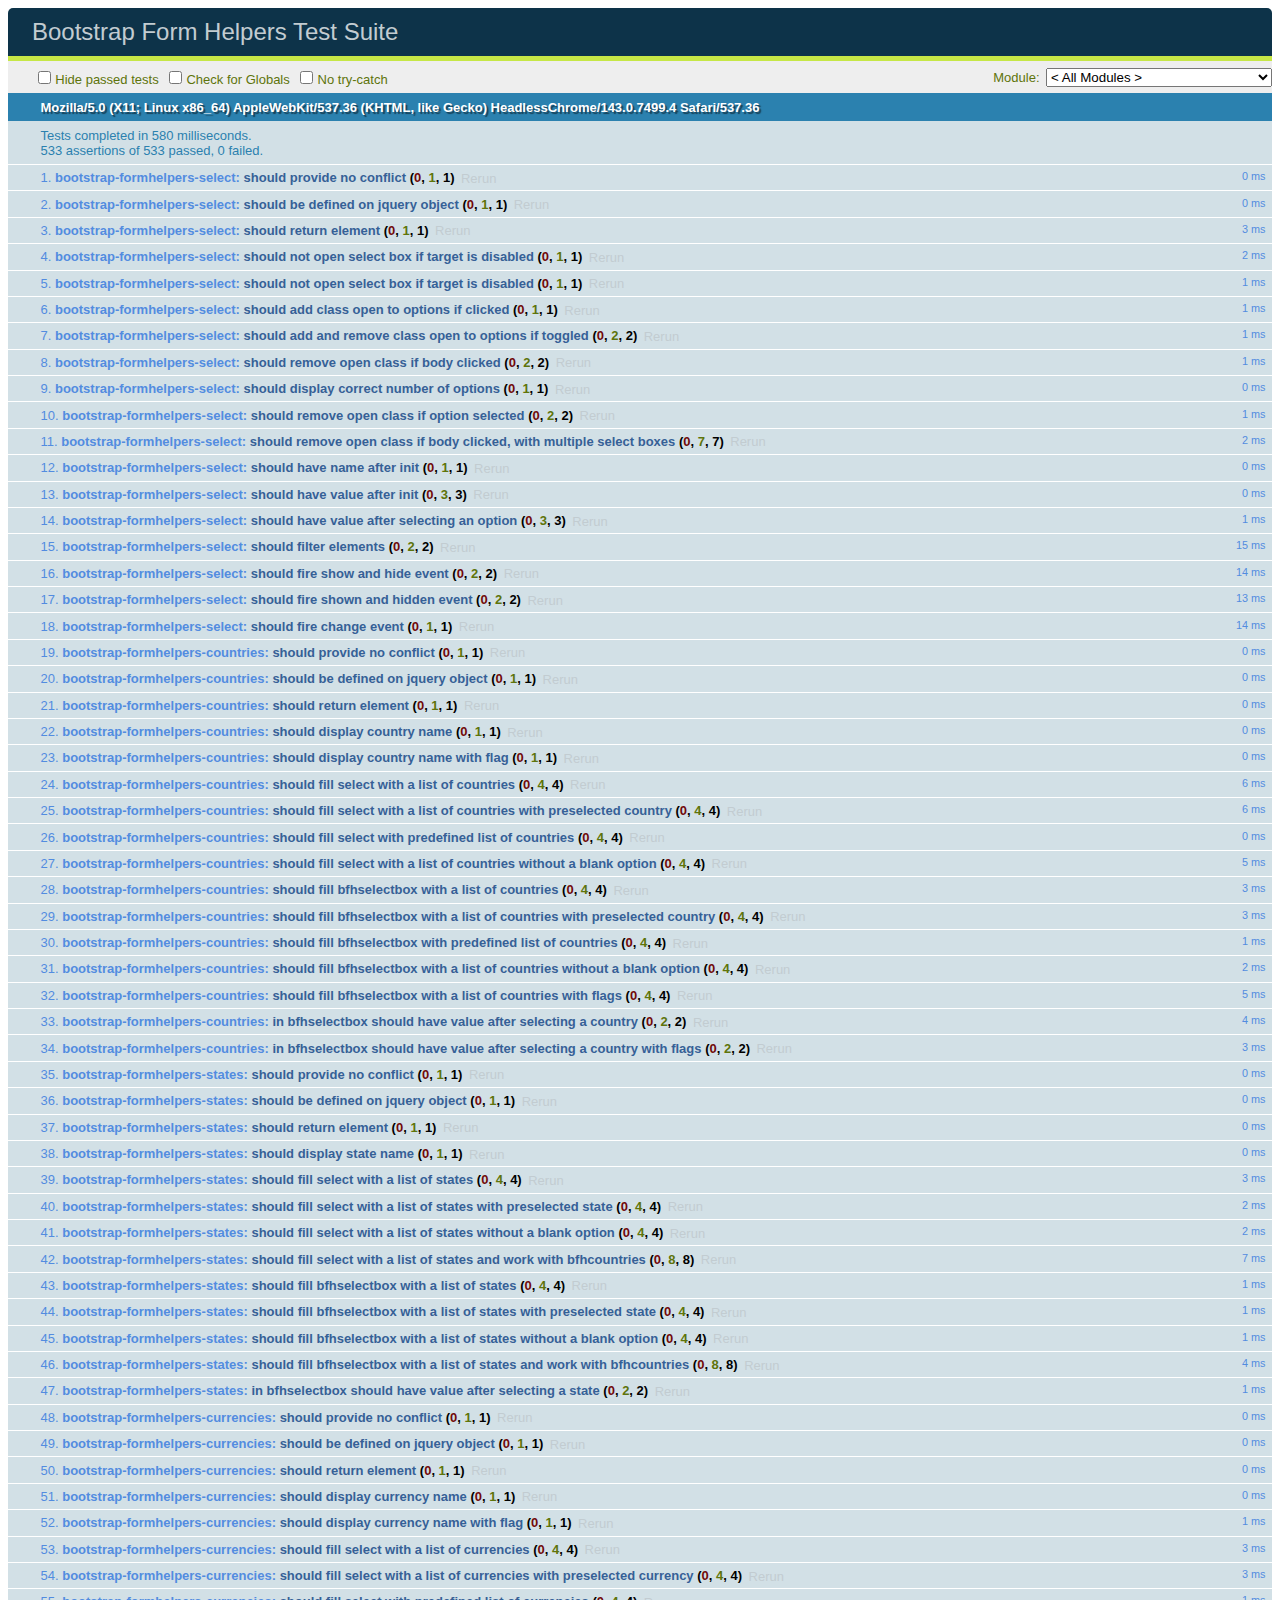
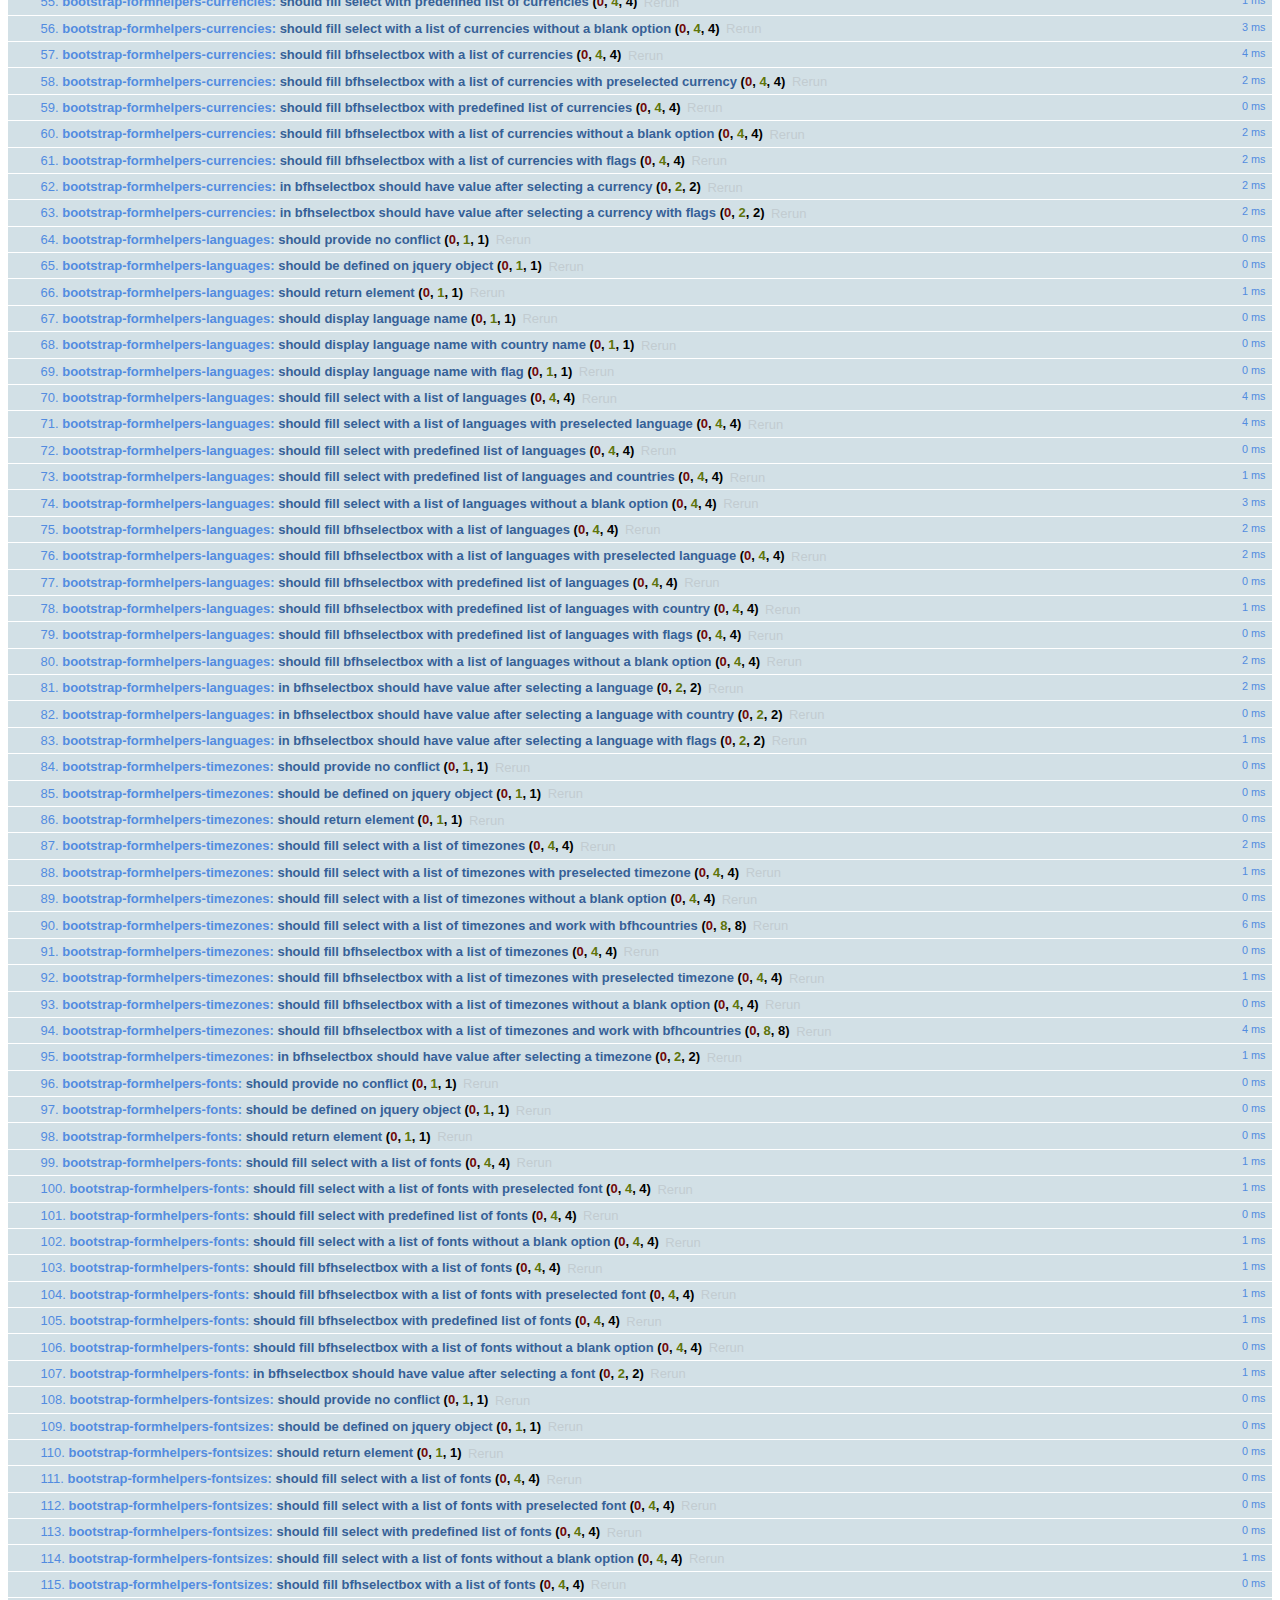
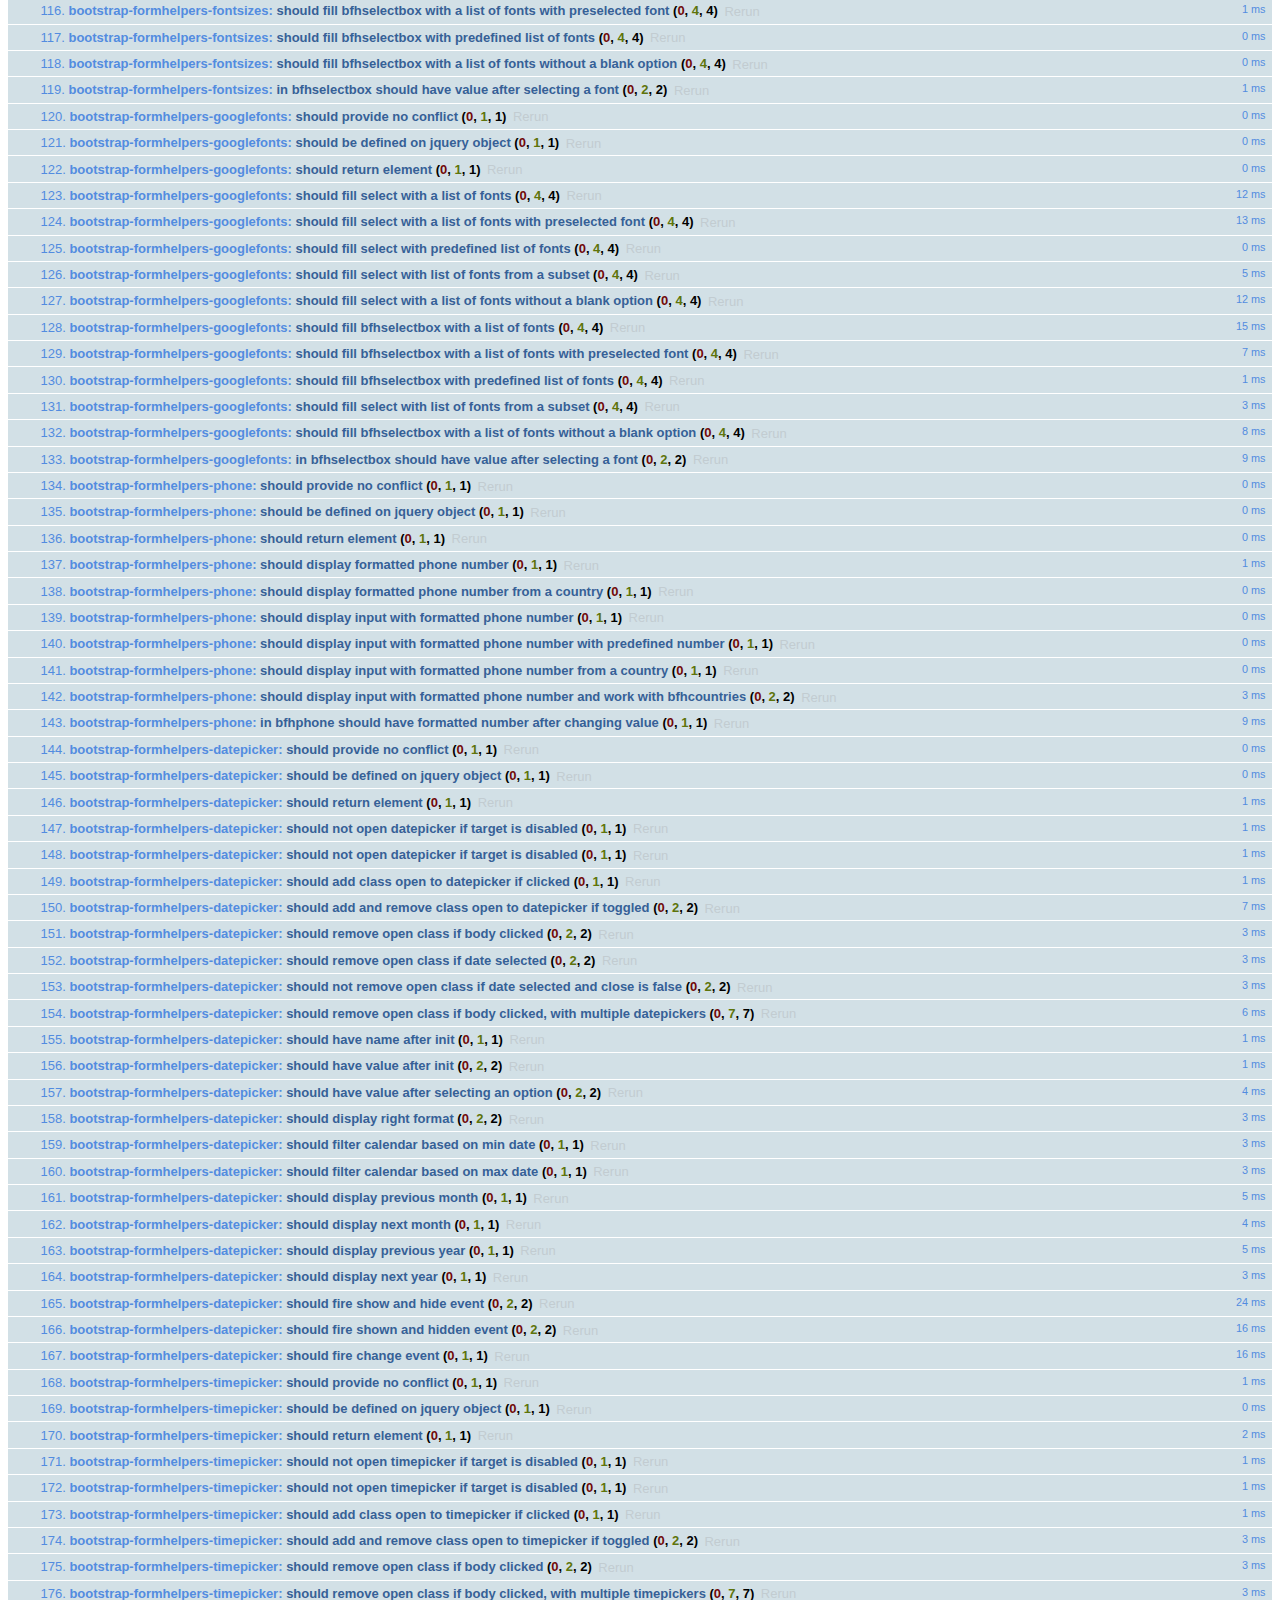
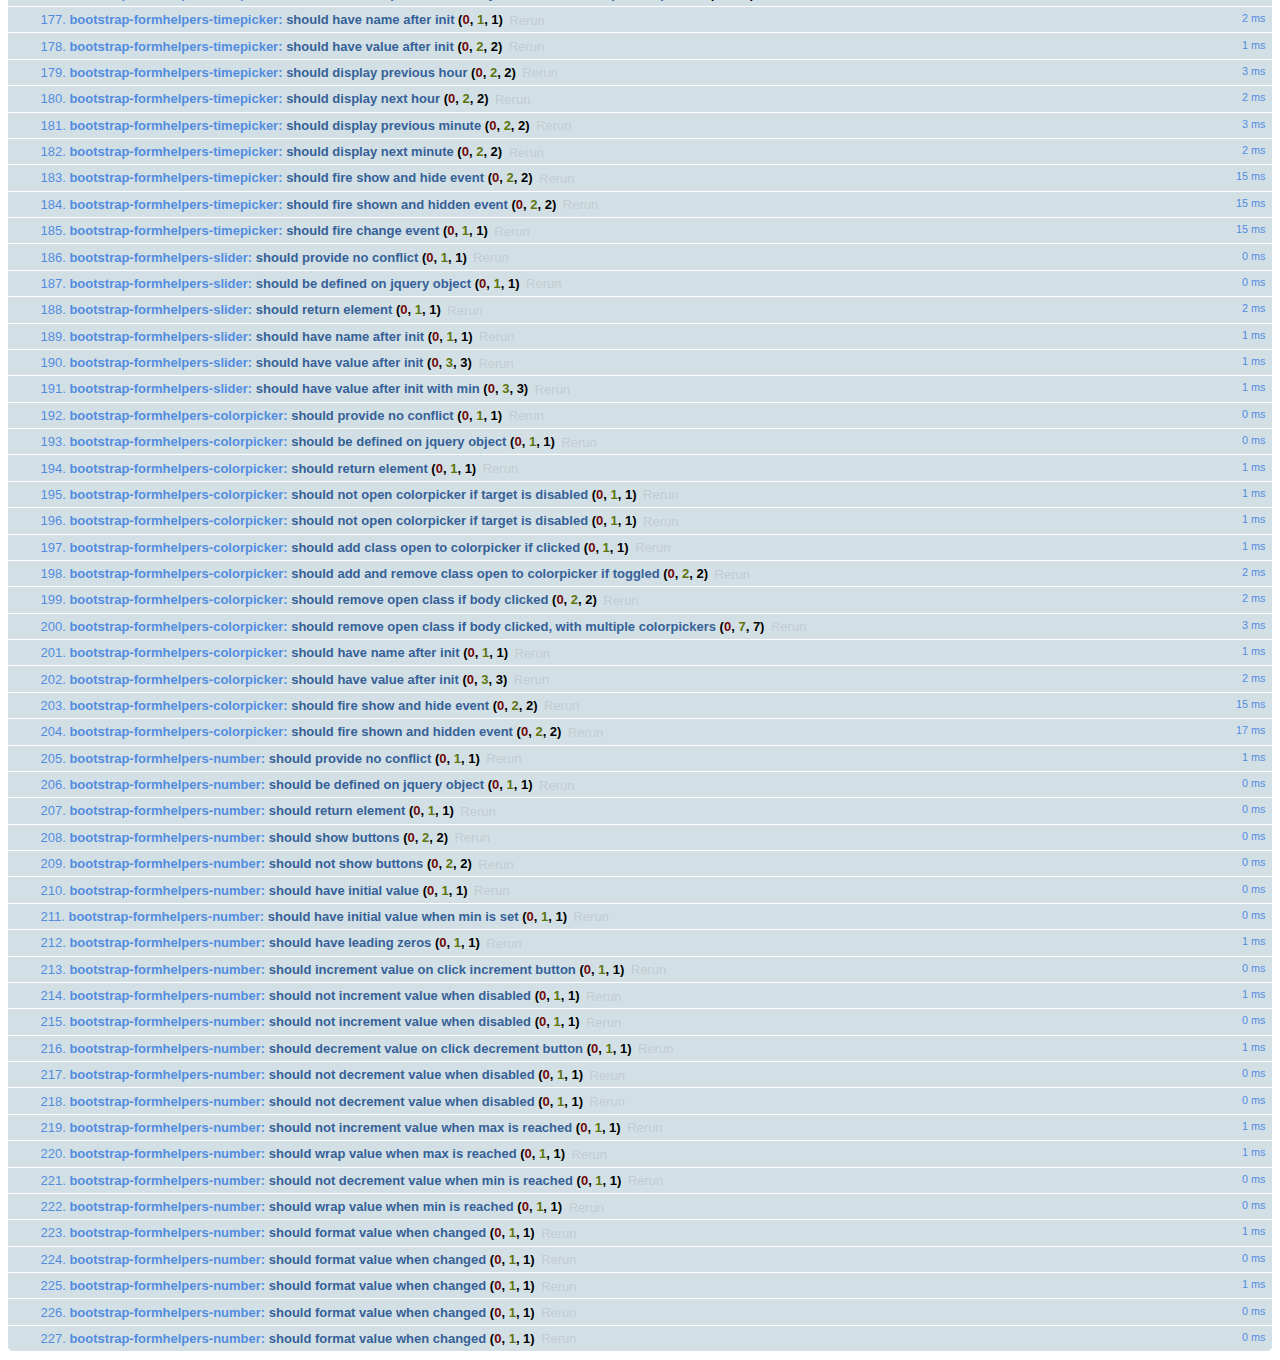
<file: assets/BootstrapFormHelpers/js/tests/index.html>
<!DOCTYPE HTML>
<html>
<head>
  <title>Bootstrap Form Helpers Test Suite</title>

  <!-- jquery -->
  <script src="vendor/js/jquery-1.10.2.js"></script>

  <!-- qunit -->
  <link rel="stylesheet" href="vendor/css/qunit-1.12.0.css" media="screen">
  <script src="vendor/js/qunit-1.12.0.js"></script>

  <!-- language files -->
  <script src="../../js/lang/en_US/bootstrap-formhelpers-countries.en_US.js"></script>
  <script src="../../js/lang/en_US/bootstrap-formhelpers-states.en_US.js"></script>
  <script src="../../js/lang/en_US/bootstrap-formhelpers-currencies.en_US.js"></script>
  <script src="../../js/lang/en_US/bootstrap-formhelpers-languages.en_US.js"></script>
  <script src="../../js/lang/en_US/bootstrap-formhelpers-timezones.en_US.js"></script>
  <script src="../../js/lang/en_US/bootstrap-formhelpers-fonts.en_US.js"></script>
  <script src="../../js/lang/en_US/bootstrap-formhelpers-fontsizes.en_US.js"></script>
  <script src="../../js/lang/en_US/bootstrap-formhelpers-googlefonts.en_US.js"></script>
  <script src="../../js/lang/en_US/bootstrap-formhelpers-phone.en_US.js"></script>
  <script src="../../js/lang/en_US/bootstrap-formhelpers-datepicker.en_US.js"></script>
  <script src="../../js/lang/en_US/bootstrap-formhelpers-timepicker.en_US.js"></script>
  
  <!-- plugin sources -->
  <script src="../../js/bootstrap-formhelpers-selectbox.js"></script>
  <script src="../../js/bootstrap-formhelpers-countries.js"></script>
  <script src="../../js/bootstrap-formhelpers-states.js"></script>
  <script src="../../js/bootstrap-formhelpers-currencies.js"></script>
  <script src="../../js/bootstrap-formhelpers-languages.js"></script>
  <script src="../../js/bootstrap-formhelpers-timezones.js"></script>
  <script src="../../js/bootstrap-formhelpers-fonts.js"></script>
  <script src="../../js/bootstrap-formhelpers-fontsizes.js"></script>
  <script src="../../js/bootstrap-formhelpers-googlefonts.js"></script>
  <script src="../../js/bootstrap-formhelpers-phone.js"></script>
  <script src="../../js/bootstrap-formhelpers-datepicker.js"></script>
  <script src="../../js/bootstrap-formhelpers-timepicker.js"></script>
  <script src="../../js/bootstrap-formhelpers-slider.js"></script>
  <script src="../../js/bootstrap-formhelpers-colorpicker.js"></script>
  <script src="../../js/bootstrap-formhelpers-number.js"></script>

  <!-- unit tests -->
  <script src="unit/bootstrap-formhelpers-selectbox.js"></script>
  <script src="unit/bootstrap-formhelpers-countries.js"></script>
  <script src="unit/bootstrap-formhelpers-states.js"></script>
  <script src="unit/bootstrap-formhelpers-currencies.js"></script>
  <script src="unit/bootstrap-formhelpers-languages.js"></script>
  <script src="unit/bootstrap-formhelpers-timezones.js"></script>
  <script src="unit/bootstrap-formhelpers-fonts.js"></script>
  <script src="unit/bootstrap-formhelpers-fontsizes.js"></script>
  <script src="unit/bootstrap-formhelpers-googlefonts.js"></script>
  <script src="unit/bootstrap-formhelpers-phone.js"></script>
  <script src="unit/bootstrap-formhelpers-datepicker.js"></script>
  <script src="unit/bootstrap-formhelpers-timepicker.js"></script>
  <script src="unit/bootstrap-formhelpers-slider.js"></script>
  <script src="unit/bootstrap-formhelpers-colorpicker.js"></script>
  <script src="unit/bootstrap-formhelpers-number.js"></script>

</head>
<body>
  <div id="qunit"></div>
  <div id="qunit-fixture"></div>
</body>
</html>
</file>
<file: assets/BootstrapFormHelpers/js/tests/vendor/css/qunit-1.12.0.css>
/**
 * QUnit v1.12.0 - A JavaScript Unit Testing Framework
 *
 * http://qunitjs.com
 *
 * Copyright 2012 jQuery Foundation and other contributors
 * Released under the MIT license.
 * http://jquery.org/license
 */

/** Font Family and Sizes */

#qunit-tests, #qunit-header, #qunit-banner, #qunit-testrunner-toolbar, #qunit-userAgent, #qunit-testresult {
	font-family: "Helvetica Neue Light", "HelveticaNeue-Light", "Helvetica Neue", Calibri, Helvetica, Arial, sans-serif;
}

#qunit-testrunner-toolbar, #qunit-userAgent, #qunit-testresult, #qunit-tests li { font-size: small; }
#qunit-tests { font-size: smaller; }


/** Resets */

#qunit-tests, #qunit-header, #qunit-banner, #qunit-userAgent, #qunit-testresult, #qunit-modulefilter {
	margin: 0;
	padding: 0;
}


/** Header */

#qunit-header {
	padding: 0.5em 0 0.5em 1em;

	color: #8699a4;
	background-color: #0d3349;

	font-size: 1.5em;
	line-height: 1em;
	font-weight: normal;

	border-radius: 5px 5px 0 0;
	-moz-border-radius: 5px 5px 0 0;
	-webkit-border-top-right-radius: 5px;
	-webkit-border-top-left-radius: 5px;
}

#qunit-header a {
	text-decoration: none;
	color: #c2ccd1;
}

#qunit-header a:hover,
#qunit-header a:focus {
	color: #fff;
}

#qunit-testrunner-toolbar label {
	display: inline-block;
	padding: 0 .5em 0 .1em;
}

#qunit-banner {
	height: 5px;
}

#qunit-testrunner-toolbar {
	padding: 0.5em 0 0.5em 2em;
	color: #5E740B;
	background-color: #eee;
	overflow: hidden;
}

#qunit-userAgent {
	padding: 0.5em 0 0.5em 2.5em;
	background-color: #2b81af;
	color: #fff;
	text-shadow: rgba(0, 0, 0, 0.5) 2px 2px 1px;
}

#qunit-modulefilter-container {
	float: right;
}

/** Tests: Pass/Fail */

#qunit-tests {
	list-style-position: inside;
}

#qunit-tests li {
	padding: 0.4em 0.5em 0.4em 2.5em;
	border-bottom: 1px solid #fff;
	list-style-position: inside;
}

#qunit-tests.hidepass li.pass, #qunit-tests.hidepass li.running  {
	display: none;
}

#qunit-tests li strong {
	cursor: pointer;
}

#qunit-tests li a {
	padding: 0.5em;
	color: #c2ccd1;
	text-decoration: none;
}
#qunit-tests li a:hover,
#qunit-tests li a:focus {
	color: #000;
}

#qunit-tests li .runtime {
	float: right;
	font-size: smaller;
}

.qunit-assert-list {
	margin-top: 0.5em;
	padding: 0.5em;

	background-color: #fff;

	border-radius: 5px;
	-moz-border-radius: 5px;
	-webkit-border-radius: 5px;
}

.qunit-collapsed {
	display: none;
}

#qunit-tests table {
	border-collapse: collapse;
	margin-top: .2em;
}

#qunit-tests th {
	text-align: right;
	vertical-align: top;
	padding: 0 .5em 0 0;
}

#qunit-tests td {
	vertical-align: top;
}

#qunit-tests pre {
	margin: 0;
	white-space: pre-wrap;
	word-wrap: break-word;
}

#qunit-tests del {
	background-color: #e0f2be;
	color: #374e0c;
	text-decoration: none;
}

#qunit-tests ins {
	background-color: #ffcaca;
	color: #500;
	text-decoration: none;
}

/*** Test Counts */

#qunit-tests b.counts                       { color: black; }
#qunit-tests b.passed                       { color: #5E740B; }
#qunit-tests b.failed                       { color: #710909; }

#qunit-tests li li {
	padding: 5px;
	background-color: #fff;
	border-bottom: none;
	list-style-position: inside;
}

/*** Passing Styles */

#qunit-tests li li.pass {
	color: #3c510c;
	background-color: #fff;
	border-left: 10px solid #C6E746;
}

#qunit-tests .pass                          { color: #528CE0; background-color: #D2E0E6; }
#qunit-tests .pass .test-name               { color: #366097; }

#qunit-tests .pass .test-actual,
#qunit-tests .pass .test-expected           { color: #999999; }

#qunit-banner.qunit-pass                    { background-color: #C6E746; }

/*** Failing Styles */

#qunit-tests li li.fail {
	color: #710909;
	background-color: #fff;
	border-left: 10px solid #EE5757;
	white-space: pre;
}

#qunit-tests > li:last-child {
	border-radius: 0 0 5px 5px;
	-moz-border-radius: 0 0 5px 5px;
	-webkit-border-bottom-right-radius: 5px;
	-webkit-border-bottom-left-radius: 5px;
}

#qunit-tests .fail                          { color: #000000; background-color: #EE5757; }
#qunit-tests .fail .test-name,
#qunit-tests .fail .module-name             { color: #000000; }

#qunit-tests .fail .test-actual             { color: #EE5757; }
#qunit-tests .fail .test-expected           { color: green;   }

#qunit-banner.qunit-fail                    { background-color: #EE5757; }


/** Result */

#qunit-testresult {
	padding: 0.5em 0.5em 0.5em 2.5em;

	color: #2b81af;
	background-color: #D2E0E6;

	border-bottom: 1px solid white;
}
#qunit-testresult .module-name {
	font-weight: bold;
}

/** Fixture */

#qunit-fixture {
	position: absolute;
	top: -10000px;
	left: -10000px;
	width: 1000px;
	height: 1000px;
}
</file>
